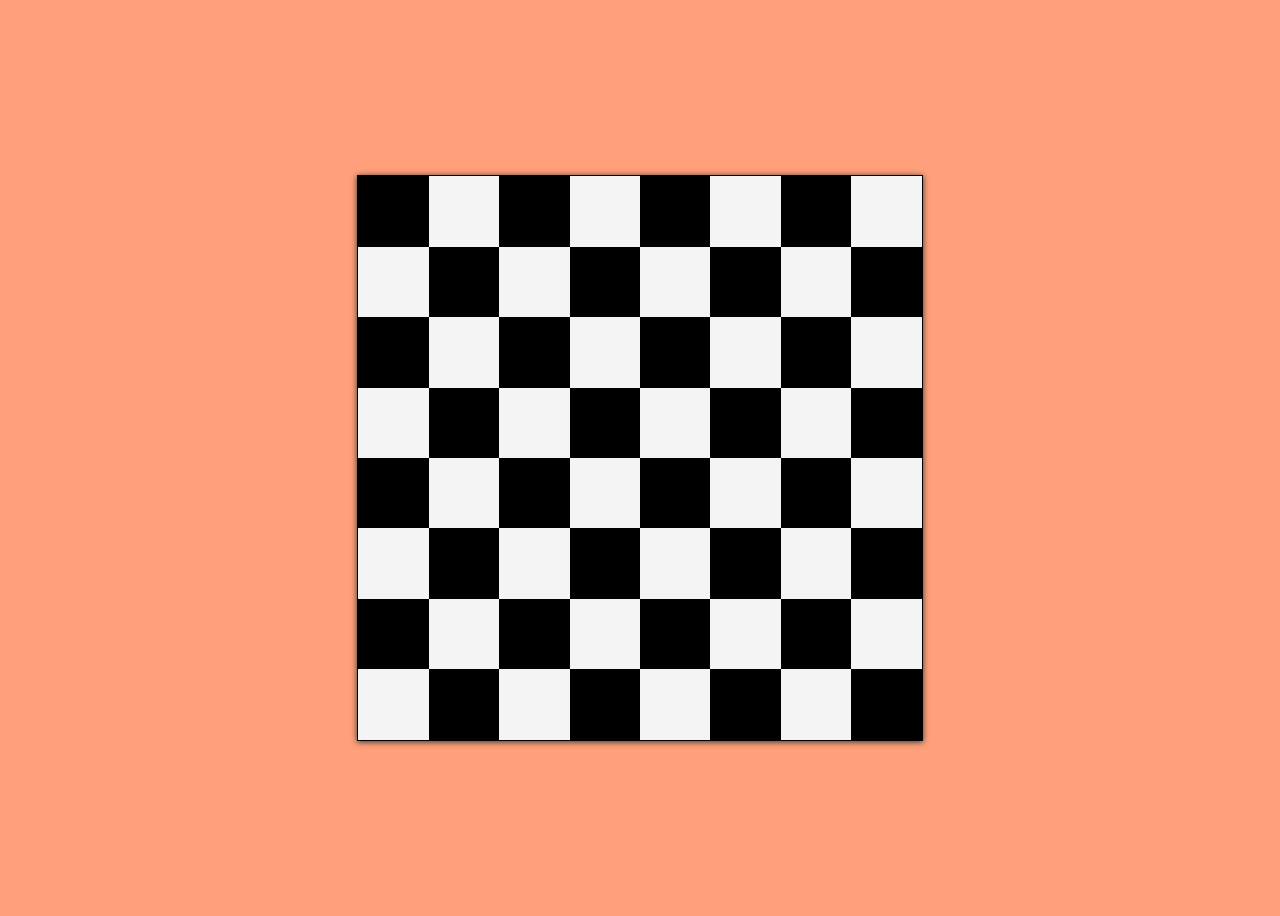
<file: index.html>
<!DOCTYPE html>
<html lang="en" dir="ltr">
  <head>
    <meta charset="utf-8">
    <meta name="viewport" content="width=device-width, initial-scale=1.0">
    <link rel="stylesheet" type="text/css" href="css/style.css">
    <title>Chess Board</title>
  </head>
  <body>
    <div class="board-container">
      <div class="row-1">
        <div class="square black"></div>
        <div class="square white"></div>
        <div class="square black"></div>
        <div class="square white"></div>
        <div class="square black"></div>
        <div class="square white"></div>
        <div class="square black"></div>
        <div class="square white"></div>
      </div>
      <div class="row-2">
        <div class="square white"></div>
        <div class="square black"></div>
        <div class="square white"></div>
        <div class="square black"></div>
        <div class="square white"></div>
        <div class="square black"></div>
        <div class="square white"></div>
        <div class="square black"></div>
      </div>
      <div class="row-3">
        <div class="square black"></div>
        <div class="square white"></div>
        <div class="square black"></div>
        <div class="square white"></div>
        <div class="square black"></div>
        <div class="square white"></div>
        <div class="square black"></div>
        <div class="square white"></div>
      </div>
      <div class="row-4">
        <div class="square white"></div>
        <div class="square black"></div>
        <div class="square white"></div>
        <div class="square black"></div>
        <div class="square white"></div>
        <div class="square black"></div>
        <div class="square white"></div>
        <div class="square black"></div>
      </div>
      <div class="row-5">
        <div class="square black"></div>
        <div class="square white"></div>
        <div class="square black"></div>
        <div class="square white"></div>
        <div class="square black"></div>
        <div class="square white"></div>
        <div class="square black"></div>
        <div class="square white"></div>
      </div>
      <div class="row-6">
        <div class="square white"></div>
        <div class="square black"></div>
        <div class="square white"></div>
        <div class="square black"></div>
        <div class="square white"></div>
        <div class="square black"></div>
        <div class="square white"></div>
        <div class="square black"></div>
      </div>
      <div class="row-7">
        <div class="square black"></div>
        <div class="square white"></div>
        <div class="square black"></div>
        <div class="square white"></div>
        <div class="square black"></div>
        <div class="square white"></div>
        <div class="square black"></div>
        <div class="square white"></div>
      </div>
      <div class="row-8">
        <div class="square white"></div>
        <div class="square black"></div>
        <div class="square white"></div>
        <div class="square black"></div>
        <div class="square white"></div>
        <div class="square black"></div>
        <div class="square white"></div>
        <div class="square black"></div>
      </div>
    </div>
  </body>
</html>
</file>
<file: css/style.css>
body{
  background: lightsalmon;
  background-size: cover;
  background-blend-mode: lighten;
  min-height: 100vh;
  display: flex;
  align-items: center;
  justify-content: center;
}

.board-container{
  border: 1px solid #000;
  box-shadow: 0 1px 6px #333;
  display: flex;
  flex-direction: column;
  align-items: center;
  justify-content: center;
}

.row-1, .row-2, .row-3, .row-4, .row-5, .row-6, .row-7, .row-8{
  background-color: pink;
  display: flex;
  flex-direction: row;
}

.square{
  width: 5.5vw;
  height: 5.5vw;
}

.black{
  background-color: #000;
}

.white{
  background-color: #f4f4f4;
}

@media(max-width: 768px){
  .square{
    width: 11vw;
    height: 11vw;
  }
}
</file>
